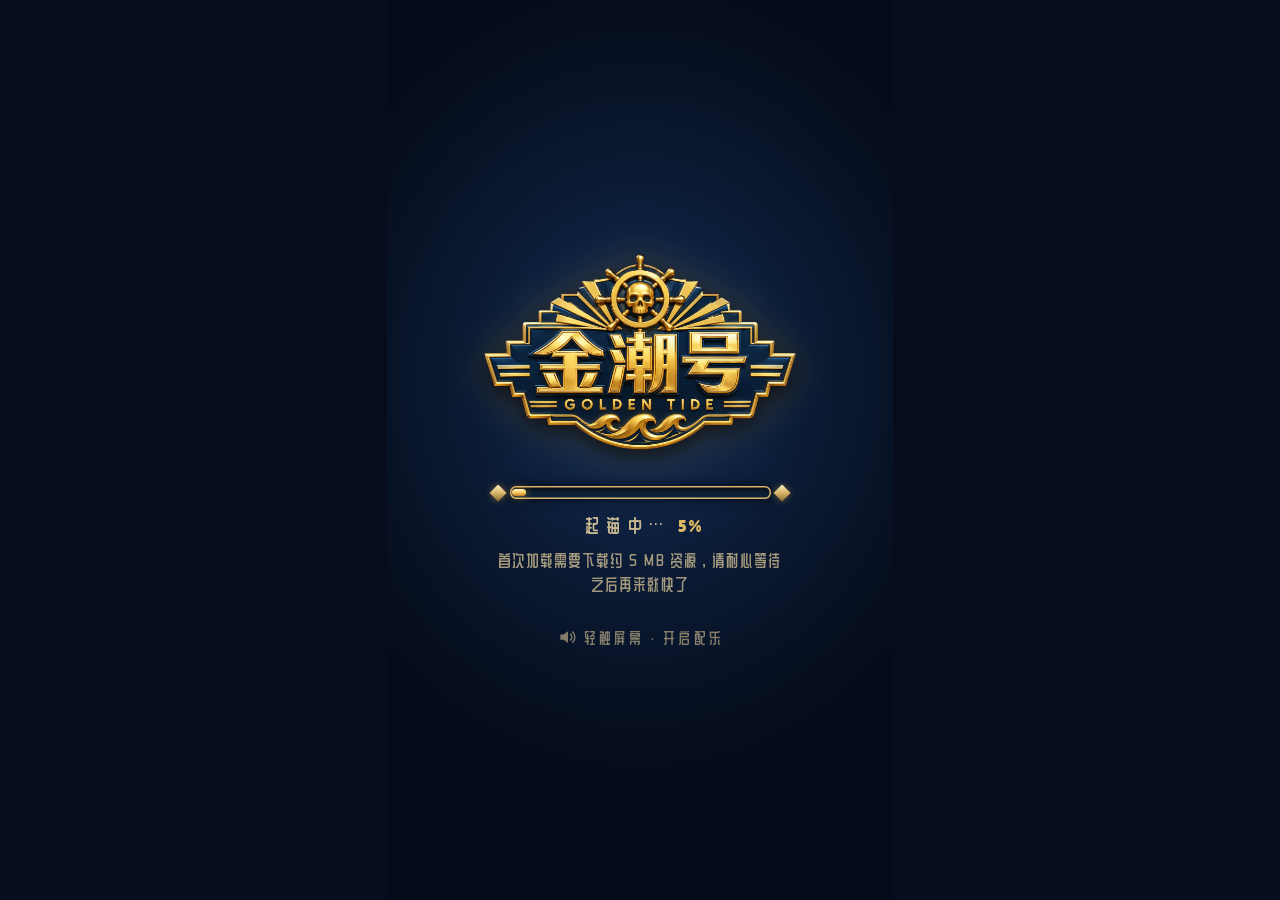
<file: index.html>
<!doctype html>
<html lang="zh-CN">
<head>
  <meta charset="utf-8" />
  <meta name="viewport" content="width=device-width, initial-scale=1, viewport-fit=cover, user-scalable=no" />
  <title>金潮号 GOLDEN TIDE</title>
  <meta name="theme-color" content="#050b1c" />
  <link rel="icon" href="./public/assets/ui/icon_coin.webp" />
  <!-- 字体、three、Rapier 全部本地托管（Google Fonts / jsDelivr 在国内不稳定）；字体子集用 tools/build_fonts.py 生成 -->
  <link rel="preload" href="./public/assets/ui/logo.webp" as="image" fetchpriority="high" />
  <link rel="preload" href="./public/assets/fonts/zcool-qingke.woff2" as="font" type="font/woff2" crossorigin />
  <link rel="preload" href="./public/assets/fonts/lilita-one.woff2" as="font" type="font/woff2" crossorigin />
  <link rel="modulepreload" href="./public/vendor/three/build/three.core.min.js" />
  <link rel="modulepreload" href="./public/vendor/rapier/rapier.mjs" />
  <link rel="stylesheet" href="./src/ui/ui.css" />
  <style>
    @font-face { font-family: "ZCOOL QingKe HuangYou"; src: url(./public/assets/fonts/zcool-qingke.woff2) format("woff2"); font-display: swap; }
    @font-face { font-family: "Lilita One"; src: url(./public/assets/fonts/lilita-one.woff2) format("woff2"); font-display: swap; }
    :root { --ink: #ffe9c2; --bg: #0b1a33; }
    html, body { margin: 0; height: 100%; background: #070d1c; color: var(--ink); font: 13px/1.4 -apple-system, "Hiragino Sans GB", sans-serif; overflow: hidden; touch-action: none; user-select: none; -webkit-user-select: none; }
    #stage { position: absolute; inset: 0; display: grid; place-items: center; }
    #frame { position: relative; aspect-ratio: 9 / 16; height: 100%; max-width: 100%; background: var(--bg); overflow: hidden; container-type: size; }
    canvas { display: block; width: 100%; height: 100%; }
    #stats { position: absolute; left: 10px; bottom: 26cqw; z-index: 3; font-size: 11px; opacity: .65; pointer-events: none; white-space: pre; font-family: ui-monospace, monospace; }
    #loading { position: absolute; inset: 0; z-index: 9; display: grid; place-items: center; background: var(--bg); transition: opacity .4s; }
    /* 加载页：装饰艺术风的进度条（藏蓝珐琅槽 + 香槟金描边 + 金色进度 + 流光），两端各一颗菱形饰钉 */
    #loading { --u: min(1cqw, .8vh); background: radial-gradient(70% 45% at 50% 42%, #14305a 0%, #0a1830 55%, #050b18 100%); }
    #loading .inner { display: flex; flex-direction: column; align-items: center; }
    #loading .logo { width: calc(62 * var(--u)); aspect-ratio: 1200 / 758; filter: drop-shadow(0 calc(1.4 * var(--u)) calc(2 * var(--u)) #000a) drop-shadow(0 0 calc(4 * var(--u)) #ffc23a33); animation: loadfloat 3s ease-in-out infinite; }
    #loading .track { position: relative; width: calc(56 * var(--u)); margin-top: calc(7 * var(--u)); display: flex; align-items: center; justify-content: center; }
    #loading .track::before, #loading .track::after { content: ""; position: absolute; top: 50%; width: calc(2.4 * var(--u)); height: calc(2.4 * var(--u)); background: linear-gradient(135deg, #fff1c8, #d9b46a 50%, #8e6a30); transform: translateY(-50%) rotate(45deg); box-shadow: 0 0 calc(1.4 * var(--u)) #ffc23a66; }
    #loading .track::before { left: calc(-1.2 * var(--u)); } #loading .track::after { right: calc(-1.2 * var(--u)); }
    #loading .bar { width: calc(100% - calc(4.4 * var(--u))); height: calc(2.4 * var(--u)); border-radius: calc(1.2 * var(--u)); background: linear-gradient(180deg, #06101f, #0e2840); box-shadow: inset 0 0 0 calc(.3 * var(--u)) #d9b46a, inset 0 calc(.4 * var(--u)) calc(.6 * var(--u)) #000a, 0 0 calc(2 * var(--u)) #000a; padding: calc(.55 * var(--u)); box-sizing: border-box; }
    #loading .bar i { position: relative; display: block; height: 100%; width: 0; border-radius: calc(.7 * var(--u)); background: linear-gradient(180deg, #fff1c8 0%, #ffd36a 45%, #c47a1c 100%); box-shadow: 0 0 calc(1.6 * var(--u)) #ffc23a99; transition: width .35s ease-out; overflow: hidden; }
    #loading .bar i::after { content: ""; position: absolute; inset: 0; background: linear-gradient(100deg, transparent 30%, #fff9 50%, transparent 70%) -100% 0/60% 100% no-repeat; animation: loadshine 1.6s linear infinite; }
    #loading .msg { margin-top: calc(3.4 * var(--u)); font: calc(3.6 * var(--u)) "ZCOOL QingKe HuangYou", "Hiragino Sans GB", sans-serif; letter-spacing: .4em; text-indent: .4em; color: #e9d3a0; opacity: .85; }
    #loading .msg b { font: calc(3.4 * var(--u)) "Lilita One", sans-serif; letter-spacing: .04em; margin-left: calc(1.6 * var(--u)); color: #ffd36a; font-variant-numeric: tabular-nums; }
    /* 加载提示：首次访问提醒要下载资源；太久还没好就换一句安抚的话（文案由下面的内联脚本按情况填） */
    #loading .tip { margin-top: calc(2.4 * var(--u)); max-width: calc(88 * var(--u)); min-height: 2.6em; font: calc(3.2 * var(--u))/1.5 "ZCOOL QingKe HuangYou", "Hiragino Sans GB", sans-serif; letter-spacing: .12em; color: #c9b88f; text-align: center; opacity: 0; transition: opacity .6s; }
    #loading .tip.on { opacity: .8; }
    #loading .snd { margin-top: calc(6 * var(--u)); display: flex; align-items: center; gap: calc(1.4 * var(--u)); font: calc(3 * var(--u)) "ZCOOL QingKe HuangYou", "Hiragino Sans GB", sans-serif; letter-spacing: .2em; color: #e9d3a0; opacity: .55; animation: sndblink 2.4s ease-in-out infinite; transition: opacity .4s; }
    #loading .snd svg { width: calc(4 * var(--u)); height: calc(4 * var(--u)); fill: currentColor; }
    .snd-on #loading .snd { opacity: 0; animation: none; }
    @keyframes sndblink { 50% { opacity: .9; } }
    /* 手机横屏：画框只剩一条，盖一层提示（桌面横屏窗口照常居中显示竖屏画框） */
    #rotate { display: none; position: fixed; inset: 0; z-index: 50; background: radial-gradient(70% 60% at 50% 45%, #14305a, #050b18); color: #f6e2b0; flex-direction: column; align-items: center; justify-content: center; gap: 2.4vh; font-family: "ZCOOL QingKe HuangYou", sans-serif; text-align: center; }
    #rotate svg { width: 18vh; height: 18vh; color: #e0bc76; animation: rot 2.4s ease-in-out infinite; }
    #rotate b { font-weight: normal; font-size: 6vh; letter-spacing: .2em; }
    #rotate span { font-size: 3.6vh; letter-spacing: .2em; opacity: .7; }
    @keyframes rot { 0%, 30% { transform: rotate(-90deg); } 60%, 100% { transform: rotate(0); } }
    @media (orientation: landscape) and (max-height: 520px) and (pointer: coarse) { #rotate { display: flex; } }
    @keyframes loadshine { to { background-position: 250% 0; } }
    @keyframes loadfloat { 50% { transform: translateY(calc(-1 * var(--u))); } }
    .lil-gui.root { position: absolute; top: 44px; right: 6px; z-index: 20; }
  </style>
  <script type="importmap">
  {
    "imports": {
      "three": "./public/vendor/three/build/three.module.min.js",
      "three/addons/": "./public/vendor/three/examples/jsm/",
      "@dimforge/rapier3d-compat": "./public/vendor/rapier/rapier.mjs",
      "lil-gui": "./public/vendor/lil-gui/lil-gui.esm.min.js"
    }
  }
  </script>
</head>
<body>
  <div id="stage">
    <div id="frame">
      <div id="loading"><div class="inner"><img class="logo" src="./public/assets/ui/logo.webp" alt=""><div class="track"><div class="bar"><i id="loadbar"></i></div></div><div class="msg"><span id="loadmsg">起锚中…</span><b id="loadpct">0%</b></div><div class="tip" id="loadtip"></div><div class="snd"><svg viewBox="0 0 24 24"><path d="M4 9h4l5-4v14l-5-4H4z"/><path d="M16 8.5a5 5 0 0 1 0 7M18.6 6a8.5 8.5 0 0 1 0 12" fill="none" stroke="currentColor" stroke-width="1.8" stroke-linecap="round"/></svg>轻触屏幕 · 开启配乐</div></div></div>
      <div id="stats"></div>
    </div>
  </div>
  <div id="rotate"><svg viewBox="0 0 64 64"><rect x="20" y="8" width="24" height="44" rx="4" fill="none" stroke="currentColor" stroke-width="3"/><circle cx="32" cy="46" r="2" fill="currentColor"/><path d="M50 30a18 18 0 0 0-10-14" fill="none" stroke="currentColor" stroke-width="3" stroke-linecap="round"/><path d="M38 12l3 5-5 2" fill="none" stroke="currentColor" stroke-width="3" stroke-linecap="round" stroke-linejoin="round"/></svg><b>请把手机竖过来玩</b><span>金潮号是竖屏游戏</span></div>
  <script>
    // 加载进度：游戏代码要等物理引擎 / three 这些模块下载完才开始跑（首次约 2 MB），之前进度条会一直停在 0 像卡住。
    // 这段内联脚本先让进度条缓慢前进（0 → 30%），之后由 main.js 按真实加载的资源数推进（__load.set）。
    (() => {
      const bar = document.getElementById('loadbar'), pct = document.getElementById('loadpct'), msg = document.getElementById('loadmsg'), tip = document.getElementById('loadtip');
      let first = true; try { first = !localStorage.getItem('goldenTide.cached'); } catch { }
      const L = window.__load = {
        p: 0, t0: performance.now(),
        set(v, text) { if (v > this.p) { this.p = Math.min(100, v); bar.style.width = this.p + '%'; pct.textContent = Math.floor(this.p) + '%'; } if (text) msg.textContent = text; },
        tip(text) { tip.textContent = text; tip.classList.toggle('on', !!text); },
        done() { clearInterval(this.timer); try { localStorage.setItem('goldenTide.cached', '1'); } catch { } },
      };
      if (first) L.tip('首次加载需要下载约 5 MB 资源，请耐心等待\n之后再来就快了');
      tip.style.whiteSpace = 'pre-line';
      L.timer = setInterval(() => {
        const t = (performance.now() - L.t0) / 1000;
        if (!L.started) L.set(30 * (1 - Math.exp(-t / 5)));
        if (t > 12 && !L.slow) { L.slow = true; L.tip('网络有点慢，船员正在努力装货……\n再稍等一会儿'); }
      }, 200);
    })();
  </script>
  <script type="module" src="./src/main.js"></script>
</body>
</html>
</file>
<file: src/ui/ui.css>
/* 金潮号 UI：全部用 cqw（相对 9:16 画框宽度）定尺寸，任何屏幕上比例一致 */
#frame { container-type: size; }
.ui { --top: env(safe-area-inset-top, 0px); --bot: env(safe-area-inset-bottom, 0px); position: absolute; inset: 0; pointer-events: none; font-family: "ZCOOL QingKe HuangYou", "Hiragino Sans GB", "PingFang SC", sans-serif; color: #fff4d6; }
.ui * { box-sizing: border-box; }
.num { font-family: "Lilita One", "ZCOOL QingKe HuangYou", sans-serif; font-variant-numeric: tabular-nums; letter-spacing: .02em; }
.gold-text { background: linear-gradient(180deg, #fffbe8 0%, #ffe69a 28%, #f7bf45 52%, #c47a1c 72%, #ffdf86 100%); -webkit-background-clip: text; background-clip: text; color: transparent; -webkit-text-stroke: 0; filter: var(--gold-depth, drop-shadow(.2cqw 0 0 #2b1406) drop-shadow(-.2cqw 0 0 #2b1406) drop-shadow(0 .2cqw 0 #2b1406) drop-shadow(0 -.2cqw 0 #2b1406) drop-shadow(0 .3cqw 0 #8a4a12) drop-shadow(0 .4cqw .7cqw #0009) drop-shadow(0 0 2.6cqw #ffc23a77)); }   /* 金字：渐变字芯 + 字形外一圈深暖棕外描边（不压进字形，用户不要内描边）+ 铜色下沉厚边 + 暗晕托底 + 暖光 */

/* ---------- 顶部：钱包木牌 + 藏宝图进度 + 设置 ---------- */
/* 午夜蓝珐琅 + 香槟金描边：与机台漆面同一套语言（平面设计，不再是木板贴图） */
.enamel { background: linear-gradient(180deg, #24557a 0%, #163a58 55%, #0e2840 100%); border: .55cqw solid #d9b46a; box-shadow: inset 0 0 0 .45cqw #0a1c2e, inset 0 .9cqw .6cqw -.3cqw #ffffff2e, 0 1cqw 1.8cqw #000a; }
.sheen::after { content: ""; position: absolute; inset: 0; border-radius: inherit; pointer-events: none; background: linear-gradient(110deg, transparent 42%, #fff6d63a 50%, transparent 58%) -150% 0/250% 100% no-repeat; animation: shine 7s 2s ease-in-out infinite; }
#plaque { position: absolute; left: 3cqw; top: calc(3.2cqw + var(--top)); width: 40cqw; height: 12.6cqw; border-radius: 6.3cqw; display: flex; align-items: center; padding: 0 4.4cqw 0 1.4cqw; gap: 1.6cqw; }
#plaque img { width: 10.4cqw; height: auto; margin-left: -.6cqw; filter: drop-shadow(0 .5cqw .5cqw #0008); }
#wallet { font-size: 7.8cqw; line-height: 1; flex: 1; text-align: right; }
#plaque.bump { animation: bump .28s ease-out; }
#plaque.flip img { animation: coinflip .5s ease-out; }
#plaque.rich #wallet { animation: richflash .6s ease-out; }
@keyframes coinflip { 0% { transform: rotateY(0); } 100% { transform: rotateY(360deg); } }
@keyframes richflash { 0% { filter: drop-shadow(0 .5cqw 0 #050d1a) drop-shadow(0 0 2.8cqw #ffc23a99) brightness(1); } 30% { filter: drop-shadow(0 .5cqw 0 #050d1a) drop-shadow(0 0 4cqw #fff3b0) brightness(1.6); } }
#plaque.empty #wallet { animation: blink 1s infinite; }
@keyframes bump { 0% { transform: scale(1); } 35% { transform: scale(1.08) rotate(-1deg); } 100% { transform: scale(1); } }
@keyframes blink { 50% { opacity: .35; } }
#refill { position: absolute; left: 5cqw; top: calc(16.6cqw + var(--top)); display: flex; align-items: center; gap: 1.4cqw; padding: .8cqw 2.6cqw .8cqw 1cqw; border-radius: 4cqw; background: linear-gradient(180deg, #163a58, #0b1f36); box-shadow: inset 0 0 0 .3cqw #d9b46a99, 0 .6cqw 1cqw #0008; font-size: 3.3cqw; color: #f3e2b8; opacity: 0; transform: translateY(-1cqw); transition: opacity .3s, transform .3s; }
#refill .ring { --p: 0; width: 4.6cqw; height: 4.6cqw; border-radius: 50%; background: conic-gradient(#5fe3f0 calc(var(--p) * 1turn), #0a1c2e 0); -webkit-mask: radial-gradient(farthest-side, transparent 58%, #000 62%); mask: radial-gradient(farthest-side, transparent 58%, #000 62%); }
#refill b { font-weight: normal; color: #8fe9f5; }
#refill.on { opacity: 1; transform: none; }
#plaque.empty #wallet { color: #ff8a7a; }

#maps { position: absolute; right: 3cqw; top: calc(3.2cqw + var(--top)); height: 12.6cqw; display: flex; align-items: center; gap: .3cqw; padding: 0 2.4cqw; border-radius: 6.3cqw; }
#maps i { width: 7.4cqw; height: 7.4cqw; background: url(../../public/assets/ui/icon_map.webp) center/contain no-repeat; filter: grayscale(1) brightness(.55) sepia(.3) hue-rotate(170deg); opacity: .55; transition: filter .3s, opacity .3s; }
#maps i.on { filter: drop-shadow(0 0 .8cqw #ffd36a88); opacity: 1; animation: pop .5s cubic-bezier(.3, 1.8, .5, 1); }
#maps i.got { animation: mapgot .9s cubic-bezier(.3, 1.8, .5, 1); }
#maps.full { box-shadow: inset 0 0 0 .45cqw #0a1c2e, inset 0 .9cqw .6cqw -.3cqw #ffffff2e, 0 1cqw 1.8cqw #000a, 0 0 4cqw #ffc23acc; animation: edgepulse .8s ease-in-out infinite; }
@keyframes mapgot { 0% { transform: scale(.2); filter: brightness(3) drop-shadow(0 0 3cqw #fff3b0); } 40% { transform: scale(1.5) rotate(-8deg); } 100% { transform: scale(1); } }
#maps-label { display: none; position: absolute; right: 5cqw; top: calc(16.4cqw + var(--top)); font-size: 3.1cqw; color: #e9d3a0; text-shadow: 0 .3cqw .4cqw #000d; letter-spacing: .1em; }
@keyframes pop { 0% { transform: scale(.2); } 100% { transform: scale(1); } }

.icon-btn { pointer-events: auto; width: 11cqw; height: 11cqw; border-radius: 50%; padding: 0; display: grid; place-items: center; cursor: pointer; filter: drop-shadow(0 .8cqw 1cqw #0008); }
.icon-btn:active { transform: scale(.92); }
.icon-btn svg { width: 54%; height: 54%; fill: #f3e2b8; filter: drop-shadow(0 .3cqw .2cqw #061424); }
#btn-settings { position: absolute; right: 3cqw; top: calc(21cqw + var(--top)); width: 9.5cqw; height: 9.5cqw; }

/* 状态条（大潮 / 护栏剩余时间） */
#chips { position: absolute; left: 3cqw; top: calc(22.5cqw + var(--top)); display: flex; flex-direction: column; gap: 1.2cqw; }
.chip { display: flex; align-items: center; gap: 1.2cqw; padding: .8cqw 2.4cqw .8cqw 1cqw; border-radius: 5cqw; font-size: 3.4cqw; background: linear-gradient(#1d4a6c, #0e2840); border: .45cqw solid #7fe8f2; box-shadow: 0 0 2.4cqw #3ff2ff55, 0 .8cqw 1.2cqw #0008; animation: pop .35s ease-out; }
.chip img { width: 5.4cqw; }
.chip.surge { border-color: #7ff8ff; background: #063a4acc; }

/* ---------- 底部：道具栏 ---------- */
#items { position: absolute; left: 50%; bottom: calc(6cqw + var(--bot)); transform: translateX(-50%); display: flex; gap: 4cqw; }
.slot { pointer-events: auto; position: relative; width: 17cqw; height: 17cqw; border-radius: 50%; padding: 0; opacity: .38; transform: scale(.82); transition: opacity .25s, transform .15s, box-shadow .25s; cursor: pointer; }
.slot::before { content: ""; position: absolute; inset: 30%; border-radius: 50%; background: #d9b46a1c; }   /* 空槽：淡淡一个圆点，不抢宝箱 */
.slot img { position: absolute; inset: 10%; width: 80%; height: 80%; object-fit: contain; opacity: 0; transform: scale(.3); transition: opacity .2s, transform .35s cubic-bezier(.3, 1.8, .5, 1); }
.slot { --glow: #ffd36a; }
.slot[data-item="guard"] { --glow: #5fe3f0; }
.slot[data-item="giant"] { --glow: #ff9a3c; }
.slot.full::after { content: ""; position: absolute; inset: -7%; border-radius: 50%; background: conic-gradient(from 0deg, transparent 0 62%, var(--glow) 82%, #fffbe8 88%, transparent 92%); -webkit-mask: radial-gradient(farthest-side, transparent calc(100% - .9cqw), #000 calc(100% - .8cqw)); mask: radial-gradient(farthest-side, transparent calc(100% - .9cqw), #000 calc(100% - .8cqw)); animation: spin 2.2s linear infinite; pointer-events: none; }
.slot.full.urge { animation: slotugre .55s ease-in-out 9 alternate; }
@keyframes slotugre { to { transform: scale(1.14); box-shadow: inset 0 0 0 .45cqw #0a1c2e, 0 0 5.5cqw var(--glow), 0 0 1.4cqw #fffbe8; } }
.slot.gain { animation: slotgain .7s cubic-bezier(.3, 1.8, .5, 1); }
@keyframes slotgain { 0% { transform: scale(.6); filter: brightness(2.2); } 45% { transform: scale(1.22); } 100% { transform: scale(1); filter: none; } }
@keyframes spin { to { transform: rotate(360deg); } }
.slot.full { opacity: 1; transform: none; box-shadow: inset 0 0 0 .45cqw #0a1c2e, inset 0 .9cqw .6cqw -.3cqw #ffffff2e, 0 1cqw 1.8cqw #000a, 0 0 3.6cqw var(--glow); animation: idlebob 2.4s ease-in-out infinite; }
.slot.full::before { display: none; }
.slot.full img { opacity: 1; transform: scale(1); }
.slot.full:active { transform: scale(.9); }
.slot .lbl { position: absolute; left: 50%; bottom: -5cqw; transform: translateX(-50%); white-space: nowrap; font-size: 2.9cqw; line-height: 1; padding: .5cqw 1.6cqw; border-radius: 2cqw; background: #06101fd0; box-shadow: 0 0 0 .25cqw #d9b46a66; color: #ffe9b0; text-shadow: 0 .3cqw .4cqw #000; opacity: 0; transition: opacity .2s; }
.slot.full .lbl { opacity: 1; }
@keyframes idlebob { 50% { transform: translateY(-.8cqw); } }

/* ---------- 横幅 / 飘字 / 鹦鹉气泡 ---------- */
#banner { position: absolute; left: 0; right: 0; top: 43%; display: flex; flex-direction: column; align-items: center; text-align: center; opacity: 0; isolation: isolate; }
#banner .t { font-family: "Lilita One", "ZCOOL QingKe HuangYou", sans-serif; display: inline-block; font-size: 15cqw; line-height: 1.05; --gold-depth: drop-shadow(.55cqw 0 0 #2b1406) drop-shadow(-.55cqw 0 0 #2b1406) drop-shadow(0 .55cqw 0 #2b1406) drop-shadow(0 -.55cqw 0 #2b1406) drop-shadow(0 .8cqw 0 #8a4a12) drop-shadow(0 1cqw 1.6cqw #000a) drop-shadow(0 0 4cqw #ffc23a99); }
#banner .s { display: inline-block; margin-top: 1.4cqw; padding: 1cqw 7cqw; font-size: 4.4cqw; letter-spacing: .08em; color: #fff2cf; text-shadow: 0 .3cqw .4cqw #000c; background: linear-gradient(90deg, transparent, #0b1f36ee 16%, #11314fee 50%, #0b1f36ee 84%, transparent); border-style: solid; border-width: .3cqw 0; border-image: linear-gradient(90deg, transparent, #f7bf45 20%, #fffbe8 50%, #f7bf45 80%, transparent) 1; }
#banner .s:empty { display: none; }
#banner .t { position: relative; z-index: 1; }
#banner .rays { position: absolute; left: 50%; top: 42%; width: 150cqw; height: 150cqw; margin: -75cqw 0 0 -75cqw; z-index: -1; background: repeating-conic-gradient(from 0deg, #ffd56a40 0 5deg, transparent 5deg 15deg); -webkit-mask: radial-gradient(closest-side, #000 8%, #0008 35%, transparent 70%); mask: radial-gradient(closest-side, #000 8%, #0008 35%, transparent 70%); animation: spin 14s linear infinite; pointer-events: none; }
#banner.small .rays { display: none; }
#banner.teal .rays { background: repeating-conic-gradient(from 0deg, #5fe3f040 0 5deg, transparent 5deg 15deg); }
#banner.big .rays { background: repeating-conic-gradient(from 0deg, #ffd56a66 0 5deg, transparent 5deg 15deg); }
#banner.show { animation: banner var(--dur, 1.8s) cubic-bezier(.2, .9, .3, 1) forwards; }
#banner.teal .t { background: linear-gradient(180deg, #f2ffff 0%, #7ff8ff 50%, #19a6c8 100%); -webkit-background-clip: text; background-clip: text; filter: drop-shadow(.55cqw 0 0 #04283a) drop-shadow(-.55cqw 0 0 #04283a) drop-shadow(0 .55cqw 0 #04283a) drop-shadow(0 -.55cqw 0 #04283a) drop-shadow(0 .8cqw 0 #0d5068) drop-shadow(0 1cqw 1.6cqw #000a) drop-shadow(0 0 3cqw #3ff2ffaa); }
#banner.big .t { font-size: 16cqw; letter-spacing: .01em; }
#banner.small .t { font-size: 10cqw; }
@keyframes banner { 0% { opacity: 0; transform: scale(2.2); } 12% { opacity: 1; transform: scale(.94); } 20% { transform: scale(1.03); } 28% { transform: scale(1); } 82% { opacity: 1; transform: scale(1); } 100% { opacity: 0; transform: scale(1.06) translateY(-3cqw); } }

#pops { position: absolute; inset: 0; overflow: hidden; }
#flash { position: absolute; inset: 0; opacity: 0; background: radial-gradient(70% 50% at 50% 45%, #fff6d0 0%, #ffc23a88 40%, transparent 75%); mix-blend-mode: screen; }
#flash.go { animation: flash .7s ease-out; }
@keyframes flash { 0% { opacity: 0; } 12% { opacity: .9; } 100% { opacity: 0; } }
.star { position: absolute; left: 0; top: 0; width: 3.2cqw; height: 3.2cqw; margin: -1.6cqw 0 0 -1.6cqw; background: radial-gradient(circle, #fffbe8 0%, var(--c, #ffd36a) 45%, transparent 70%); clip-path: polygon(50% 0, 60% 40%, 100% 50%, 60% 60%, 50% 100%, 40% 60%, 0 50%, 40% 40%); will-change: transform, opacity; }
.rain { position: absolute; left: 0; top: 0; width: 7cqw; margin: -3.5cqw 0 0 -3.5cqw; filter: drop-shadow(0 0 1.2cqw #ffc23a99); will-change: transform; }
.flycoin { position: absolute; left: 0; top: 0; width: 6cqw; margin: -3cqw 0 0 -3cqw; filter: drop-shadow(0 0 1.4cqw #ffc84aaa); will-change: transform; }
.pop { position: absolute; transform: translate(-50%, -50%); font-size: 8cqw; letter-spacing: .03em; white-space: nowrap; animation: popup 1.1s ease-out forwards; -webkit-text-stroke: 0; background-image: linear-gradient(180deg, #ffffff 0%, #fff0b8 22%, #ffd257 46%, #e89a24 66%, #b86a12 80%, #ffd97a 100%);
  filter: drop-shadow(.38cqw 0 0 #2b1406) drop-shadow(-.38cqw 0 0 #2b1406) drop-shadow(0 .38cqw 0 #2b1406) drop-shadow(0 -.38cqw 0 #2b1406) drop-shadow(0 .5cqw 0 #8a4a12) drop-shadow(0 .6cqw 1cqw #000a) drop-shadow(0 0 2.6cqw #ffb52e88); }   /* 飘字：外描边 + 铜色厚边（同 .gold-text），不用内描边 */
.pop.lg { font-size: 12.5cqw; filter: drop-shadow(.5cqw 0 0 #2b1406) drop-shadow(-.5cqw 0 0 #2b1406) drop-shadow(0 .5cqw 0 #2b1406) drop-shadow(0 -.5cqw 0 #2b1406) drop-shadow(0 .7cqw 0 #8a4a12) drop-shadow(0 .8cqw 1.4cqw #000a) drop-shadow(0 0 4.5cqw #ffc23acc); }
.pop.combo { font-size: 5.6cqw; }
@keyframes popup { 0% { opacity: 0; transform: translate(-50%, -20%) scale(.6); } 15% { opacity: 1; transform: translate(-50%, -60%) scale(1.15); } 30% { transform: translate(-50%, -70%) scale(1); } 72% { opacity: 1; } 100% { opacity: 0; transform: translate(-50%, -170%) scale(1); } }   /* 前七成保持满不透明度：小额进账也看得清 */

#bubble { position: absolute; transform: translate(-16%, -100%); width: max-content; max-width: 62cqw; padding: 1.8cqw 3cqw; border-radius: 3.4cqw; background: linear-gradient(#fffaf0, #f6ecd6); color: #13304a; font-size: 3.9cqw; line-height: 1.25; box-shadow: inset 0 0 0 .35cqw #d9b46a, 0 .8cqw 0 #0a1c2e99, 0 1.6cqw 2cqw #0008; opacity: 0; transition: opacity .2s;  }
#bubble::after { content: ""; position: absolute; left: 12%; bottom: -2.4cqw; border: 1.4cqw solid transparent; border-top: 2.2cqw solid #f6ecd6; filter: drop-shadow(0 .35cqw 0 #d9b46a); }
#bubble.on { opacity: 1; animation: bubblein .35s cubic-bezier(.3, 1.8, .5, 1); }
@keyframes bubblein { from { transform: translate(-16%, -100%) scale(.4); } }

#hint { position: absolute; left: 50%; bottom: calc(27cqw + var(--bot)); transform: translateX(-50%); font-size: 4.2cqw; color: #f6e2b0; padding: 1.4cqw 3.6cqw; border-radius: 4cqw; background: #0a1c2ed8; box-shadow: inset 0 0 0 .3cqw #d9b46a99, 0 .8cqw 1.4cqw #0008; opacity: 0; transition: opacity .4s; white-space: nowrap; }
#hint.on { opacity: 1; animation: hintbob 1.4s ease-in-out infinite; }
@keyframes hintbob { 50% { transform: translate(-50%, -1cqw); } }

/* 大潮 / Jackpot 画框边缘光 */
#edge { position: absolute; inset: 0; box-shadow: inset 0 0 0 0 transparent; transition: box-shadow .6s; }
#edge.surge { box-shadow: inset 0 0 6cqw 1cqw #3ff2ff88; animation: edgepulse 1s ease-in-out infinite; }
#edge.gold { box-shadow: inset 0 0 8cqw 1cqw #ffc23a77; animation: edgepulse .5s ease-in-out infinite; }
@keyframes edgepulse { 50% { opacity: .55; } }

/* ---------- 开始界面 ---------- */
.screen { position: absolute; inset: 0; pointer-events: auto; display: flex; flex-direction: column; align-items: center; transition: opacity .6s; }
/* 隐藏的界面必须彻底不可点：子按钮的 pointer-events: auto 会穿透父级的 none，所以用 visibility */
.screen.hide { opacity: 0; visibility: hidden; pointer-events: none; transition: opacity .6s, visibility 0s .6s; }
#start { background: radial-gradient(120% 70% at 50% 30%, #0a1a3c00 0%, #050b1ccc 70%), linear-gradient(#050b1cdd 0%, #050b1c33 40%, #050b1c55 70%, #050b1cee 100%); justify-content: flex-start; padding-top: 16cqw; }
#start .logo { width: 86cqw; filter: drop-shadow(0 2cqw 3cqw #000c); animation: logoin 1.2s cubic-bezier(.2, 1.4, .4, 1) both, logobob 4s 1.2s ease-in-out infinite; }
#start .logo-wrap { position: relative; isolation: isolate; }
#start .logo-wrap::before { content: ""; position: absolute; left: 50%; top: 40%; width: 140cqw; height: 140cqw; margin: -70cqw 0 0 -70cqw; z-index: -1; background: repeating-conic-gradient(from 0deg, #ffd56a26 0 4deg, transparent 4deg 12deg); -webkit-mask: radial-gradient(closest-side, #000 10%, #0006 40%, transparent 72%); mask: radial-gradient(closest-side, #000 10%, #0006 40%, transparent 72%); animation: spin 40s linear infinite, raysin 1.6s .6s both; pointer-events: none; }
@keyframes raysin { from { opacity: 0; } }
#start .shine { position: absolute; inset: 0; -webkit-mask: url(../../public/assets/ui/logo.webp) center/contain no-repeat; mask: url(../../public/assets/ui/logo.webp) center/contain no-repeat; background: linear-gradient(110deg, transparent 40%, #fff9 50%, transparent 60%) -150% 0/250% 100% no-repeat; animation: shine 3.6s 1.4s ease-in-out infinite; mix-blend-mode: overlay; }
@keyframes logoin { 0% { opacity: 0; transform: translateY(-12cqw) scale(.6) rotate(-6deg); } 100% { opacity: 1; transform: none; } }
@keyframes logobob { 50% { transform: translateY(-1.4cqw) rotate(.6deg); } }
@keyframes shine { 0% { background-position: -150% 0; } 45%, 100% { background-position: 250% 0; } }
#start .tag { margin-top: 3cqw; padding: 1.2cqw 6cqw; font-size: 4.4cqw; color: #f6e2b0; letter-spacing: .22em; word-spacing: .3em; text-shadow: 0 .3cqw 0 #050d1a; background: linear-gradient(90deg, transparent, #0b1f36e6 14%, #0b1f36e6 86%, transparent); box-shadow: 0 -.25cqw 0 -0.05cqw #d9b46a88, 0 .25cqw 0 -0.05cqw #d9b46a88; animation: fadein 1s .8s both; }
#start .grow { flex: 1; }
/* 主按钮：Codex 生成的装饰艺术底板（藏蓝珐琅心 + 香槟金阶梯框 + 两端扇形），字由代码叠加成香槟金 */
.btn-deco { pointer-events: auto; position: relative; width: 64cqw; aspect-ratio: 900 / 196; border: 0; padding: 0 0 .4cqw; background: url(../../public/assets/ui/btn_deco.webp) center/100% 100% no-repeat; font-family: inherit; font-size: 7cqw; letter-spacing: .32em; text-indent: .32em; color: #f6dc94; text-shadow: 0 .3cqw 0 #050d1a, 0 0 1.8cqw #ffcf6a99; cursor: pointer; filter: drop-shadow(0 1.4cqw 1.6cqw #000a) drop-shadow(0 0 2.4cqw #ffcf6a44); animation: fadein .8s 1.1s both, btnpulse 1.6s 2s ease-in-out infinite; }
.btn-deco::after { content: ""; position: absolute; inset: 0; pointer-events: none; -webkit-mask: url(../../public/assets/ui/btn_deco.webp) center/100% 100% no-repeat; mask: url(../../public/assets/ui/btn_deco.webp) center/100% 100% no-repeat; background: linear-gradient(110deg, transparent 40%, #fff8 50%, transparent 60%) -150% 0/250% 100% no-repeat; mix-blend-mode: overlay; animation: shine 3.2s 1.8s ease-in-out infinite; }
.btn-deco:active { transform: translateY(.6cqw); filter: drop-shadow(0 .6cqw .8cqw #000a) brightness(1.15); }
.btn-deco.sm { width: 52cqw; font-size: 5.2cqw; letter-spacing: .24em; text-indent: .24em; animation: none; }
@keyframes btnpulse { 50% { transform: scale(1.05); } }
@keyframes fadein { from { opacity: 0; transform: translateY(3cqw); } }
#start .row { display: flex; gap: 4cqw; margin: 4cqw 0 6cqw; animation: fadein .8s 1.3s both; }
#start .best { font-size: 3.6cqw; color: #ffe9b8cc; margin-bottom: 10cqw; animation: fadein .8s 1.4s both; text-shadow: 0 .3cqw .5cqw #000; }
#start .snd-hint { position: absolute; top: 4cqw; right: 4cqw; display: flex; align-items: center; gap: 1.2cqw; padding: 1.2cqw 2.6cqw; border-radius: 4cqw; font-size: 3cqw; letter-spacing: .12em; color: #f6e2b0; background: #0b1f36cc; box-shadow: inset 0 0 0 .25cqw #d9b46a88; animation: fadein .8s 1s both; transition: opacity .4s; }
#start .snd-hint svg { width: 4cqw; height: 4cqw; fill: currentColor; animation: sndpulse 1.6s ease-in-out infinite; }
.snd-on #start .snd-hint { opacity: 0; pointer-events: none; }
@keyframes sndpulse { 50% { transform: scale(1.15); } }
#start .note { position: absolute; bottom: 3cqw; font-size: 2.8cqw; color: #ffffff88; }

/* ---------- 面板（设置 / 结局）：装饰艺术卡片 ---------- */
/* 午夜蓝珐琅 + 香槟金双线框 + 斜切角 + 顶部日芒徽章。四层都是同一个斜切多边形：外金框 → 珐琅 → 细金线 → 珐琅 */
.scrim { background: radial-gradient(90% 60% at 50% 45%, #050d1c99 0%, #02060fd8 100%); justify-content: center; backdrop-filter: blur(1.5px); }
.card { --c: 5cqw; position: relative; isolation: isolate; width: 84cqw; padding: 12cqw 9cqw 12cqw; color: #f3e2b8; display: flex; flex-direction: column; align-items: center; filter: drop-shadow(0 2cqw 3cqw #000c); animation: cardin .45s cubic-bezier(.2, 1.3, .4, 1); }
.card::before, .card::after, .card .frame::before, .card .frame::after { content: ""; position: absolute; clip-path: polygon(var(--k) 0, calc(100% - var(--k)) 0, 100% var(--k), 100% calc(100% - var(--k)), calc(100% - var(--k)) 100%, var(--k) 100%, 0 calc(100% - var(--k)), 0 var(--k)); }
.card::before { --k: var(--c); inset: 0; z-index: -4; background: linear-gradient(155deg, #f8e7b8 0%, #e0bc76 20%, #8e6a30 46%, #e9c983 68%, #7d5b28 100%); }
.card::after { --k: calc(var(--c) - .45cqw); inset: 1cqw; z-index: -3; background: linear-gradient(180deg, #1f4e72 0%, #133656 38%, #0b1f36 100%); box-shadow: inset 0 1.2cqw 1.6cqw -.8cqw #ffffff22; }
.card .frame { position: absolute; inset: 0; z-index: -2; pointer-events: none; }
.card .frame::before { --k: calc(var(--c) - 1.4cqw); inset: 2.6cqw; background: #d9b46acc; }
.card .frame::after { --k: calc(var(--c) - 1.55cqw); inset: 2.9cqw; background: linear-gradient(180deg, #1a456a 0%, #11314f 40%, #0b1f36 100%); }
.card .crest { position: absolute; left: 50%; top: -6.2cqw; width: 30cqw; transform: translateX(-50%); filter: drop-shadow(0 .6cqw .6cqw #000a); }
@keyframes cardin { from { transform: scale(.86); opacity: 0; } }
.card.tall { min-height: 74cqw; }
.card h2 { margin: 0 0 2.4cqw; font-size: 6.6cqw; line-height: 1.1; font-weight: normal; letter-spacing: .26em; text-indent: .26em; display: flex; align-items: center; gap: 2.4cqw; }
.card h2::before, .card h2::after { content: ""; width: 7cqw; height: .35cqw; background: linear-gradient(90deg, transparent, #d9b46a); }
.card h2::after { transform: scaleX(-1); }
#settings .opt { padding: .9cqw 0; }
#settings .rules { margin-top: 2.2cqw; font-size: 2.95cqw; line-height: 1.5; }
.rules { margin-top: 1.6cqw; font-size: 3.1cqw; line-height: 1.45; color: #a9bccf; text-align: center; }
.opt { width: 100%; display: flex; align-items: center; justify-content: space-between; font-size: 4.6cqw; padding: 1.1cqw 0; border-bottom: .25cqw solid #d9b46a33; }
.opt:last-of-type { border-bottom: 0; }
.seg { display: flex; border-radius: 1.2cqw; overflow: hidden; border: .35cqw solid #c9a35a; background: #081627; box-shadow: inset 0 .5cqw .8cqw #0008; }
.seg button { pointer-events: auto; border: 0; font: inherit; font-size: 3.8cqw; padding: .8cqw 2.8cqw; background: transparent; color: #b9a67c; cursor: pointer; }
.seg button + button { box-shadow: inset .25cqw 0 0 #c9a35a55; }
.seg button.on { background: linear-gradient(180deg, #fff1c8, #e6c272 55%, #b78b40); color: #0b1a2e; }
.stats { width: 100%; display: grid; grid-template-columns: 1fr auto; row-gap: 1.6cqw; font-size: 4.6cqw; margin: 1cqw 0 2cqw; }
.stats > span { color: #c9d4df; }
.stats b { color: #f6d98a; text-align: right; font-weight: normal; }
.card .actions { position: absolute; bottom: -6.5cqw; left: 50%; transform: translateX(-50%); }
#ending .crown { font-size: 11cqw; margin-bottom: 5cqw; }

/* 老虎机待转次数（穿过骷髅门存下的转动，最多 3 次） */
#spins { position: absolute; left: 0; top: 0; margin: -3.4cqw 0 0 -3cqw; height: 6.8cqw; display: flex; align-items: center; gap: .9cqw; padding: 0 1.8cqw 0 1.6cqw; border-radius: 3.4cqw; border-width: .4cqw; opacity: 0; transition: opacity .25s; }
#spins.on { opacity: 1; }
#spins b { font-weight: normal; font-size: 3.4cqw; color: #f3e2b8; margin-right: .3cqw; }
#spins i { width: 2.2cqw; height: 2.2cqw; border-radius: 50%; background: #0a1c2e; box-shadow: inset 0 0 0 .3cqw #d9b46a66; transition: background .2s, box-shadow .2s; }
#spins i.new { animation: pipnew .6s ease-out; }
@keyframes pipnew { 0% { transform: scale(2.2); filter: brightness(2.2); } 100% { transform: scale(1); } }
.pop.spin { font-size: 6cqw; }
.pop.spin.full { font-size: 4.4cqw; }
.pop .pi { height: 1.25em; width: auto; vertical-align: -.3em; margin-right: .18em; }   /* 飘字前的小图标（需求单 09-5） */
#spins i.lit { background: radial-gradient(circle at 35% 35%, #f2ffff, #3ff2ff 60%, #129ab8); box-shadow: 0 0 1.6cqw #3ff2ffcc; }

/* ---------- 新手引导（src/ui/tutorial.js）：聚光圈 + 手指 + 小卡片；整层不拦点击 ---------- */
#tut { --x: 50%; --y: 50%; --rx: 30cqw; --ry: 20cqw; --dim: .5; position: absolute; inset: 0; pointer-events: none; opacity: 0; visibility: hidden; transition: opacity .35s, visibility 0s .35s; }
#tut.on { opacity: 1; visibility: visible; transition: opacity .35s; }
#tut .dim { position: absolute; inset: 0; background: radial-gradient(var(--rx) var(--ry) at var(--x) var(--y), transparent 0 86%, rgb(3 10 24 / var(--dim)) 132%); }
#tut .ring { position: absolute; left: var(--x); top: var(--y); width: calc(var(--rx) * 1.84); height: calc(var(--ry) * 1.84); transform: translate(-50%, -50%); border-radius: 50%; box-shadow: 0 0 0 .5cqw #ffd36acc, 0 0 3.2cqw .6cqw #ffc23a77, inset 0 0 2.4cqw #ffc23a44; animation: tutring 1.5s ease-in-out infinite; }
@keyframes tutring { 0%, 100% { opacity: .65; } 50% { opacity: 1; box-shadow: 0 0 0 .7cqw #ffe39a, 0 0 4.6cqw 1cqw #ffc23a99, inset 0 0 3cqw #ffc23a66; } }
#tut .hand { position: absolute; width: 13cqw; display: none; transform-origin: 47% 3%; margin: -.5cqw 0 0 -6.1cqw; filter: drop-shadow(0 1cqw 1.2cqw #000b); }
#tut .hand svg { display: block; width: 100%; }
#tut .hand.tap, #tut .hand.hold { display: block; }
#tut .hand.tap { animation: handtap 1.1s ease-in-out infinite; }
#tut .hand.hold { animation: handhold 2s ease-in-out infinite; }
#tut .hand::before { content: ""; position: absolute; left: 47%; top: 3%; width: 10cqw; height: 10cqw; margin: -5cqw 0 0 -5cqw; border-radius: 50%; border: .5cqw solid #ffe39a; opacity: 0; }
#tut .hand.tap::before { animation: handripple 1.1s ease-out infinite; }
#tut .hand.hold::before { animation: handripple 1s ease-out infinite; }
@keyframes handtap { 0%, 100% { transform: translate(2cqw, 5cqw) rotate(-8deg); } 45% { transform: translate(0, 0) rotate(-8deg) scale(.94); } 60% { transform: translate(0, 0) rotate(-8deg) scale(.94); } }
@keyframes handhold { 0%, 100% { transform: translate(2cqw, 5cqw) rotate(-8deg); } 20%, 80% { transform: translate(0, 0) rotate(-8deg) scale(.92); } }
@keyframes handripple { 0%, 35% { opacity: 0; transform: scale(.3); } 45% { opacity: .9; } 100% { opacity: 0; transform: scale(1.5); } }
#tut .tcard { position: absolute; left: 50%; top: 0; width: 76cqw; padding: 2.6cqw 4.4cqw 2.2cqw; border-radius: 3cqw; text-align: center; color: #f3e2b8; }
#tut .tcard.in { animation: tcardin .45s cubic-bezier(.2, 1.4, .4, 1); }
@keyframes tcardin { from { opacity: 0; scale: .85; } }
#tut .tc-head { display: flex; align-items: baseline; justify-content: center; gap: 2cqw; margin-bottom: 1cqw; }
#tut .tc-n { font-size: 3.4cqw; color: #8fd8e6; }
#tut .tc-title { font-size: 6.4cqw; font-weight: normal; letter-spacing: .18em; }   /* 金字效果走 .gold-text 的暖铜厚边 */
#tut .tc-text { font-size: 4cqw; line-height: 1.45; }
#tut .tc-text b { color: #ffe39a; font-weight: normal; }
#tut .tc-foot { display: flex; align-items: center; justify-content: space-between; margin-top: 1.8cqw; }
#tut .tc-dots { display: flex; gap: 1.2cqw; }
#tut .tc-dots i { width: 1.8cqw; height: 1.8cqw; transform: rotate(45deg); background: #0a1c2e; box-shadow: inset 0 0 0 .3cqw #d9b46a88; }
#tut .tc-dots i.ok { background: #d9b46a; }
#tut .tc-dots i.cur { background: #ffe39a; box-shadow: 0 0 1.6cqw #ffc23a; }
#tut .tc-skip { pointer-events: auto; border: 0; background: none; padding: 1cqw 0 1cqw 3cqw; font: inherit; font-size: 3.3cqw; color: #a9bccf; text-decoration: underline; text-underline-offset: .6cqw; cursor: pointer; }

/* 设置里的「玩法说明 / 重看新手引导」 */
#settings .links { margin-top: 3cqw; display: flex; gap: 6cqw; }
.link { pointer-events: auto; border: 0; background: none; padding: 1cqw 0; font: inherit; font-size: 3.9cqw; color: #ffe39a; text-decoration: underline; text-decoration-color: #d9b46a88; text-underline-offset: .8cqw; cursor: pointer; }

/* 玩法说明 */
#howto .card { padding-bottom: 13cqw; }
#howto .howto-body { pointer-events: auto; width: 100%; font-family: "PingFang SC", "Hiragino Sans GB", "Noto Sans SC", sans-serif; text-wrap: pretty; max-height: min(128cqw, calc(100cqh - 78cqw)); overflow-y: auto; overscroll-behavior: contain; padding-right: 1.4cqw; font-size: 3.55cqw; line-height: 1.55; text-align: left; scrollbar-width: thin; scrollbar-color: #d9b46a88 transparent; -webkit-mask: linear-gradient(#000 calc(100% - 7cqw), transparent); mask: linear-gradient(#000 calc(100% - 7cqw), transparent); padding-bottom: 6cqw; }
#howto h3 { margin: 3.4cqw 0 1cqw; font-family: "ZCOOL QingKe HuangYou", sans-serif; font-size: 4.6cqw; font-weight: normal; color: #ffe39a; letter-spacing: .08em; }
#howto p { margin: 0; color: #e9ddbf; font-size: 3.5cqw; line-height: 1.65; }
#howto .howto-body::-webkit-scrollbar { width: .7cqw; }
#howto .howto-body::-webkit-scrollbar-thumb { background: #d9b46a99; border-radius: 1cqw; }
#howto p b { color: #ffe39a; font-weight: normal; }
#howto .goal { display: flex; align-items: center; gap: 3cqw; padding: 2.2cqw 3cqw; border-radius: 2.4cqw; background: #0a1c2ecc; box-shadow: inset 0 0 0 .3cqw #d9b46a88; }
#howto .goal img { width: 12cqw; }
#howto .goal p { font-size: 4cqw; }
#howto .goal b { display: block; color: #8fd8e6; font-size: 3.3cqw; letter-spacing: .2em; }
#howto .syms { display: grid; gap: 1.2cqw; margin-top: 1.8cqw; }
#howto .sym { display: grid; grid-template-columns: 10cqw 11.6cqw 1fr; align-items: center; gap: 2cqw; padding: .8cqw 1.6cqw; border-radius: 2cqw; background: #0a1c2e99; }
#howto .sym img { width: 10cqw; height: 10cqw; object-fit: contain; }
#howto .sym b { font-weight: normal; color: #ffe39a; font-size: 3.8cqw; font-family: "ZCOOL QingKe HuangYou", sans-serif; }
#howto .sym span { color: #d6c7a2; font-size: 3.35cqw; line-height: 1.35; }
#howto .note2 { margin-top: 1.4cqw; font-size: 3.3cqw; color: #a9bccf; }

/* ---------- 美术评审优化（2026-10-06 夜） ---------- */
/* 开始界面：底下的游戏 HUD 先藏起来（开始页有自己的设置按钮） */
.ui.prestart #plaque, .ui.prestart #maps, .ui.prestart #maps-label, .ui.prestart #btn-settings, .ui.prestart #items, .ui.prestart #chips, .ui.prestart #btn-bounty { opacity: 0; pointer-events: none; }
/* 电影镜头（Jackpot 拉远 / 终局）：收起操作类 UI，钱包和藏宝图保留 */
#items, #hint, #btn-settings, #chips, #plaque, #maps { transition: opacity .3s; }
/* 装饰性 HUD 吞掉点击：点钱包牌 / 藏宝图 / 完成提示不会穿透到台面误投一枚币（提示条、连击徽章照旧穿透，点它们本来就是想投币） */
#plaque, #maps, #btoast.on { pointer-events: auto; }
.ui.cinematic #items, .ui.cinematic #hint, .ui.cinematic #btn-settings, .ui.cinematic #chips, .ui.cinematic #spins, .ui.cinematic #btn-bounty { opacity: 0 !important; pointer-events: none; }
/* 连击：固定在一个位置刷新，不再每次新生成一个叠在一起 */
/* 连击徽章：蓝珐琅胶囊 + 金边，左边小字「连击」，右边大号金色倍数；连击越高越热（金 → 橙红） */
#combo { position: absolute; transform: translate(-50%, -50%); display: flex; align-items: center; gap: 1.3cqw; padding: .5cqw 2.6cqw .5cqw 2.2cqw; border-radius: 99px;
  background: linear-gradient(180deg, #24557a 0%, #163a58 55%, #0e2840 100%); border: .5cqw solid #d9b46a; box-shadow: inset 0 0 0 .4cqw #0a1c2e, inset 0 .8cqw .6cqw -.3cqw #ffffff2e, 0 .9cqw 1.6cqw #000a, 0 0 3cqw #ffc23a55;
  opacity: 0; transition: opacity .35s; white-space: nowrap; }
#combo .lbl { font-family: "ZCOOL QingKe HuangYou", sans-serif; font-size: 3.7cqw; color: #ffe39a; letter-spacing: .14em; text-shadow: 0 .3cqw 0 #050d1a; }
#combo .lbl::before { content: '◆'; font-size: 2cqw; vertical-align: .5cqw; margin-right: .9cqw; color: #d9b46a; }
#combo .n { font-family: "Lilita One", sans-serif; font-size: 6.6cqw; line-height: 1.05; -webkit-text-stroke: 0; filter: drop-shadow(.28cqw 0 0 #2b1406) drop-shadow(-.28cqw 0 0 #2b1406) drop-shadow(0 .28cqw 0 #2b1406) drop-shadow(0 -.28cqw 0 #2b1406) drop-shadow(0 .4cqw 0 #8a4a12); }
#combo .n small { font-size: .62em; margin-right: .15em; vertical-align: .12em; }
#combo.hot { border-color: #ffb04a; box-shadow: inset 0 0 0 .4cqw #0a1c2e, inset 0 .8cqw .6cqw -.3cqw #ffffff2e, 0 .9cqw 1.6cqw #000a, 0 0 4.5cqw #ff8a2a99; }
#combo.hot .n { background-image: linear-gradient(180deg, #fffbe8 0%, #ffd36a 30%, #ff9a2e 58%, #e0441c 80%, #ffb15a 100%); }
#combo.on { opacity: 1; }
#combo.bump .n { animation: combobump .32s cubic-bezier(.3, 1.8, .5, 1); }
@keyframes combobump { from { scale: 1.45; } }

/* 终局卡：首航 / 新纪录印章（珊瑚红圆章斜盖在卡片右上角，落下时砸一下）+ 最佳纪录小字 */
#ending .card { position: relative; }
#ending .stamp { position: absolute; top: -6cqw; right: -4cqw; width: 20cqw; height: 20cqw; z-index: 2; display: grid; place-items: center; font: 3.4cqw "ZCOOL QingKe HuangYou", sans-serif; letter-spacing: .02em; color: #ffe2d6; text-shadow: 0 -.2cqw 0 #7a1c10, 0 .2cqw 0 #ff9a80; filter: drop-shadow(0 .8cqw 1.2cqw #000a); background: url(../../public/assets/ui/seal_blank.webp) center / contain no-repeat; opacity: 0; transform: rotate(-16deg) scale(2.2); pointer-events: none; }
#ending .stamp:empty { display: none; }
#ending .stamp:not(.long) { font-size: 4.4cqw; letter-spacing: .08em; }   /* 两个字的章写大一点，「新纪录」三个字要收进空白章面 */
#ending .stamp.on { animation: stampin .42s cubic-bezier(.5, 0, .7, 1) .5s forwards; }
@keyframes stampin { 0% { opacity: 0; transform: rotate(-16deg) scale(2.2); } 70% { opacity: 1; transform: rotate(-16deg) scale(.92); } 100% { opacity: .92; transform: rotate(-16deg) scale(1); } }
#ending .best { font-size: 3.4cqw; color: #9fb3c6; letter-spacing: .06em; margin-bottom: 2cqw; min-height: 1em; }
#ending .stats { row-gap: 1.1cqw; font-size: 4.2cqw; }
/* 连击徽章上的浪花：连击在给大潮充能 */
#combo .tide { width: 6.4cqw; height: 6.4cqw; margin-left: .6cqw; filter: drop-shadow(0 0 1.4cqw #5fe3f0aa); animation: tidebob 1s ease-in-out infinite; }
@keyframes tidebob { 50% { transform: translateY(-.5cqw); } }

/* ---------- 悬赏令 ---------- */
/* HUD 入口：设置齿轮左边的珐琅小胶囊（卷轴图标 + 「悬赏」+ 完成数）；有新悬赏时金边呼吸 */
#btn-bounty { pointer-events: auto; position: absolute; right: 14.5cqw; top: calc(21.4cqw + var(--top)); height: 8.8cqw; display: flex; align-items: center; gap: 1cqw; padding: 0 2.6cqw 0 2cqw; border-radius: 4.4cqw; font: 3.6cqw "ZCOOL QingKe HuangYou", sans-serif; color: #f6dc94; cursor: pointer; transition: opacity .3s; filter: drop-shadow(0 .8cqw 1cqw #0008); }
#btn-bounty img { width: 6cqw; height: 6.7cqw; margin: -.6cqw 0; filter: drop-shadow(0 .3cqw .4cqw #0009); }
#btn-bounty b { font-weight: normal; letter-spacing: .1em; }
#btn-bounty span { font-size: 3.6cqw; color: #fff1c8; }
#btn-bounty.new { animation: bountynew 1.2s ease-in-out infinite; }
@keyframes bountynew { 50% { box-shadow: inset 0 0 0 .45cqw #0a1c2e, 0 0 3.6cqw #ffd36acc, 0 0 0 .5cqw #ffd36a88; } }
#btn-bounty.bump { animation: pop .5s cubic-bezier(.3, 1.8, .5, 1); }

/* 面板：每条一张羊皮纸条（档位菱形 + 目标 + 金色进度条 + 进度 / 奖励），完成的盖珊瑚红「已领」章 */
#bounty .bsub { font-size: 3.4cqw; color: #9fb3c6; letter-spacing: .12em; margin: -1cqw 0 3cqw; }
#bounty .blist { width: 100%; display: flex; flex-direction: column; gap: 2.4cqw; margin-bottom: 4cqw; }
.brow { position: relative; display: grid; grid-template-columns: 7.4cqw 1fr auto; align-items: center; gap: 2cqw; padding: 1.2cqw 1.4cqw; color: #3a2610;
  border: 4.6cqw solid transparent; border-image: url(../../public/assets/ui/bounty_slip.webp) 96 fill / 4.6cqw stretch; filter: drop-shadow(0 .8cqw 1cqw #0008); }   /* 需求单 09-2：象牙珐琅牌 + 香槟金阶梯边框，九宫格拉伸（四角扇形纹各 96px） */
.brow > * { margin: -2.4cqw 0; }   /* 边框留给四角装饰，内容往边框里收一点，条子不至于太高 */
.brow .tier { width: 7.4cqw; height: auto; display: block; filter: drop-shadow(0 .3cqw .3cqw #0006); }
.brow .btext b { display: block; font-weight: normal; font-size: 4cqw; line-height: 1.3; font-family: "ZCOOL QingKe HuangYou", sans-serif; }
.brow .bar { display: block; height: 1.5cqw; margin-top: 1.2cqw; border-radius: 1cqw; background: #6e4c2244; box-shadow: inset 0 .2cqw .3cqw #0003; overflow: hidden; }
.brow .bar i { display: block; height: 100%; border-radius: 1cqw; background: linear-gradient(180deg, #ffe39a, #d9962a); }
.brow .bside { text-align: right; display: flex; flex-direction: column; gap: .4cqw; }
.brow .bside em { font-style: normal; font-size: 3.8cqw; color: #5a3a14; }
.brow .bside small { font-size: 2.9cqw; color: #8a6430; white-space: nowrap; }
.brow.done { filter: saturate(.75); }
.brow.done .bar i { background: linear-gradient(180deg, #ffd0b8, #d8452f); }
.brow .bstamp { position: absolute; right: -1cqw; top: 50%; width: 14cqw; height: 14cqw; margin: -7cqw 0 0; font-size: 0; transform: rotate(-14deg); filter: drop-shadow(0 .5cqw .6cqw #0007);
  background: url(../../public/assets/ui/seal_skull.webp) center / contain no-repeat; }   /* 已领：骷髅火漆章（文字留给读屏） */

/* 完成提示：从顶部滑下的羊皮纸条，左边一枚印章，右边奖励；3 秒后收起 */
#btoast { position: absolute; left: 50%; top: calc(33cqw + var(--top)); width: 78cqw; display: grid; grid-template-columns: 10cqw 1fr auto; align-items: center; gap: 2.4cqw; padding: 0 1.4cqw; color: #3a2610; pointer-events: none;
  border: 4.2cqw solid transparent; border-image: url(../../public/assets/ui/bounty_slip.webp) 96 fill / 4.2cqw stretch; filter: drop-shadow(0 1.2cqw 1.6cqw #000a) drop-shadow(0 0 3cqw #ffd36a55); opacity: 0; transform: translate(-50%, -8cqw); transition: opacity .3s, transform .4s cubic-bezier(.3, 1.5, .5, 1); z-index: 5; }
#btoast.on { opacity: 1; transform: translate(-50%, 0); }
#btoast .seal { width: 11cqw; height: 11cqw; margin: -2.4cqw -.5cqw; background: url(../../public/assets/ui/seal_skull.webp) center / contain no-repeat; filter: drop-shadow(0 .4cqw .5cqw #0007); }
#btoast.on .seal { animation: sealhit .45s cubic-bezier(.5, 0, .7, 1) .15s both; }
@keyframes sealhit { 0% { transform: scale(2.2) rotate(-20deg); opacity: 0; } 70% { transform: scale(.9) rotate(-12deg); opacity: 1; } 100% { transform: scale(1) rotate(-12deg); } }
#btoast b { display: block; font: normal 3.2cqw "ZCOOL QingKe HuangYou", sans-serif; color: #b3301e; letter-spacing: .14em; }
#btoast span { display: block; font: normal 4.2cqw "ZCOOL QingKe HuangYou", sans-serif; }
#btoast em { font-style: normal; font-size: 5.4cqw; color: #9a5a10; }
</file>
